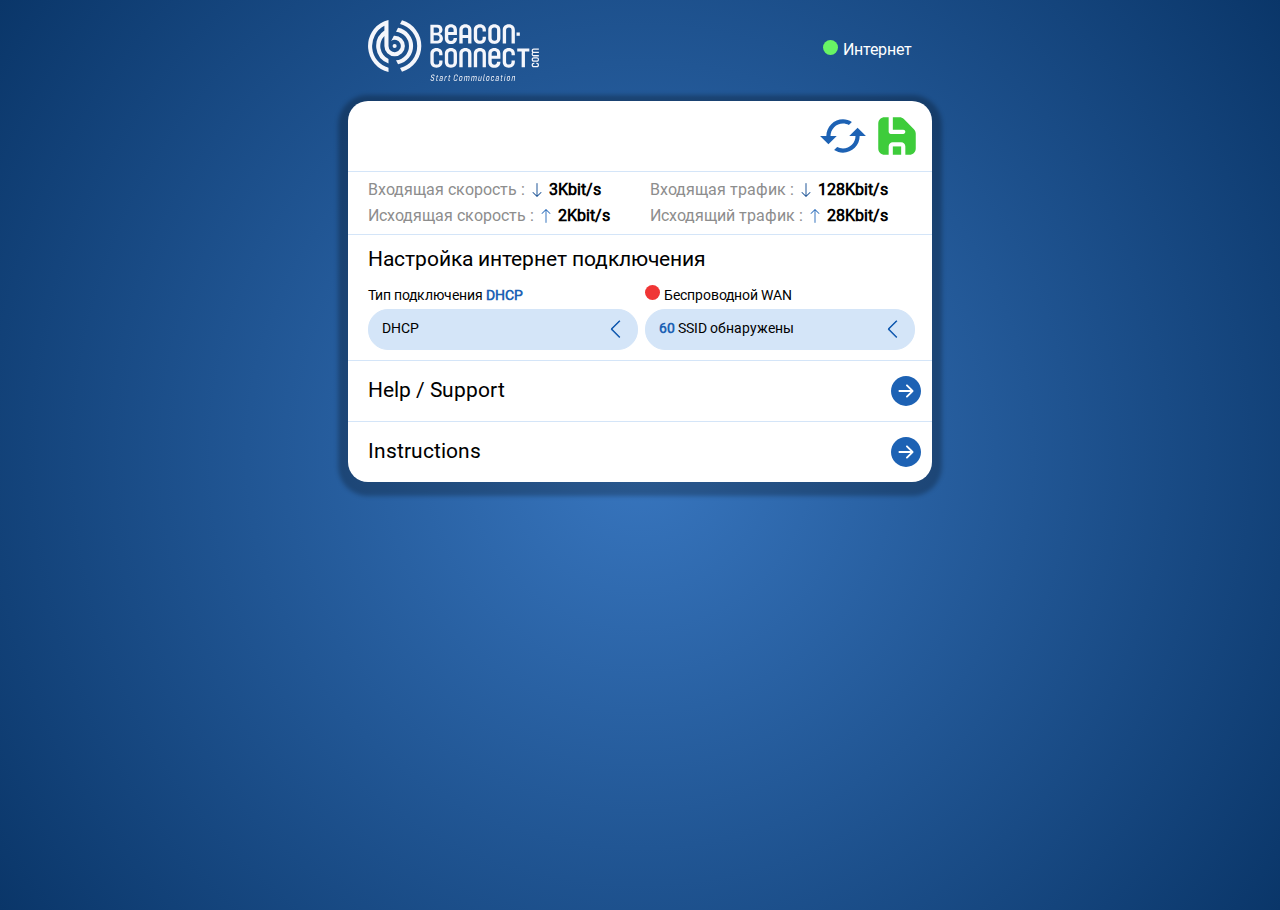
<file: index.html>
<!DOCTYPE html>
<html lang="ru">

<head>
    <meta charset="utf-8">
    <meta http-equiv="X-UA-Compatible" content="IE=edge">
    <meta name="viewport" content="width=device-width, initial-scale=1">
    <title>Beacom Connect</title>
    <link rel="stylesheet" type="text/css" href="css/style.css" />
    <script src="js/beacom.js"></script>
</head>

<body>
    <div class="content">
        <div class="header">
            <div class="logo"></div>
            <div class="ii-cont1">
                <div class="ii-cont2">
                    <div class="ii"></div>
                    Интернет
                </div>
            </div>
        </div>
        <div class="cont-form">
            <div class="blok1">
                <div class="blok1-p-b">
                    <a class="rebut" herf="#"></a>
                    <a class="save" herf="#"></a>
                </div>
            </div>
            <div class="blok2">
                <div class="speed">
                    <div class="speed-down">
                        <p>Входящая скорость : <b>3Kbit/s</b></p>
                    </div>
                    <div class="speed-down">
                        <p>Входящая трафик : <b>128Kbit/s</b></p>
                    </div>
                </div>
                <div class="speed">
                    <div class="speed-up">
                        <p>Исходящая скорость : <b>2Kbit/s</b></p>
                    </div>
                    <div class="speed-up">
                        <p>Исходящий трафик : <b>28Kbit/s</b></p>
                    </div>
                </div>
            </div>
            <div class="blok3">
                <div class="cont">
                    <h4 onclick="open1()">Настройка интернет подключения</h4>
                    <div class="tw" id="blok3-false">
                        <div class="type">
                            <p>Тип подключения <b>DHCP</b></p>
                            <div class="wan">
                                <div class="wan-of"></div>
                                <p>Беспроводной WAN <b>60</b> SSID обнаружены</p>
                            </div>
                        </div>
                    </div>
                    <div class="tw" id="blok3-true">
                        <div class="type">
                            <p>Тип подключения <b>DHCP</b></p>
                            <details id="d1">
                                <summary id="sump1">
                                    <p>DHCP</p>
                                </summary>
                                <ul id="ul1">
                                    <li onclick="select(this.innerHTML)">
                                        <p>DHCP1</p>
                                    </li>
                                    <li onclick="select(this.innerHTML)">
                                        <p>DHCP2</p>
                                    </li>
                                    <li onclick="select(this.innerHTML)">
                                        <p>DHCP3</p>
                                    </li>
                                </ul>
                            </details>
                        </div>
                        <div class="wan">
                            <div class="wan-of"></div>
                            <p id="step2">Беспроводной WAN</p>
                            <details id="d2">
                                <summary id="sump2">
                                    <p><b>60</b> SSID обнаружены</p>
                                </summary>
                                <ul>
                                    <li onclick="select2(this.innerHTML)">
                                        <a class="fa"></a>
                                        <p>Enternet</p>
                                        <p>
                                            <b class="speed-down">30</b>
                                            <b class="speed-up">5  Kbit/s</b>
                                        </p>
                                    </li>
                                    <li onclick="select2(this.innerHTML)">
                                        <a class="fa"></a>
                                        <p>PR10000239</p>
                                        <p>
                                            <b class="speed-down">23</b>
                                            <b class="speed-up">5  Kbit/s</b>
                                        </p>
                                    </li>
                                    <li onclick="select2(this.innerHTML)">
                                        <a class="fa"></a>
                                        <p>Leninskii12</p>
                                        <p>
                                            <b class="speed-down">10</b>
                                            <b class="speed-up">5  Kbit/s</b>
                                        </p>
                                    </li>
                                </ul>
                            </details>
                        </div>
                    </div>
                </div>
            </div>

            <div class="menu">
                <div class="menu-punkt">
                    <a>Help / Support</a>
                </div>
                <div class="menu-punkt">
                    <a>Instructions</a>
                </div>
            </div>
        </div>
    </div>
    </div>
</body>
</file>
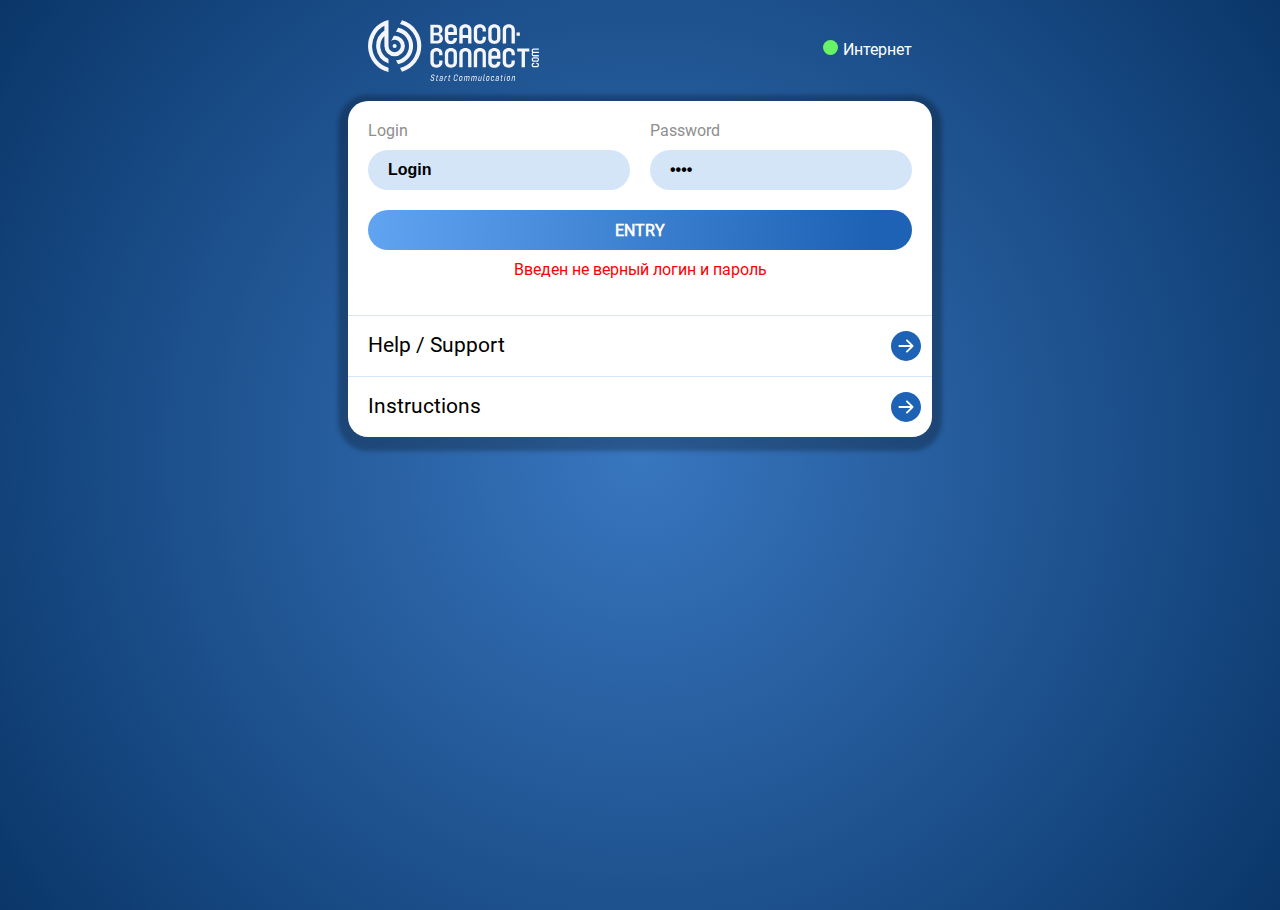
<file: auth.html>
<!DOCTYPE html5>
<html lang="ru">

<head>
    <meta charset="utf-8">
    <meta http-equiv="X-UA-Compatible" content="IE=edge">
    <meta name="viewport" content="width=device-width, initial-scale=1">
    <title>Beacom Connect</title>
    <link rel="stylesheet" type="text/css" href="css/style.css" />
    <script src="js/beacom.js"></script>
</head>

<body>
    <div class="content">
        <div class="header">
            <div class="logo"></div>
            <div class="ii-cont1">
                <div class="ii-cont2">
                    <div class="ii"></div>
                    Интернет
                </div>
            </div>
        </div>
        <div class="cont-form">
            <form>
                <div class="flex-cont">
                    <div class="flex1">
                        <label for="fname">Login</label>
                        <input type="text" id="login" name="login" value="Login">
                    </div>
                    <div class="flex2">
                        <label for="lname">Password</label>
                        <input type="password" id="password" name="password" value="****">
                    </div>
                </div>
                <input type="submit" value="entry">
                <text class="eror">Введен не верный логин и пароль</text>
            </form>

            <div class="menu">
                <div class="menu-punkt">
                    <a>Help / Support</a>
                </div>
                <div class="menu-punkt">
                    <a>Instructions</a>
                </div>
            </div>
        </div>
    </div>
</body>
</file>
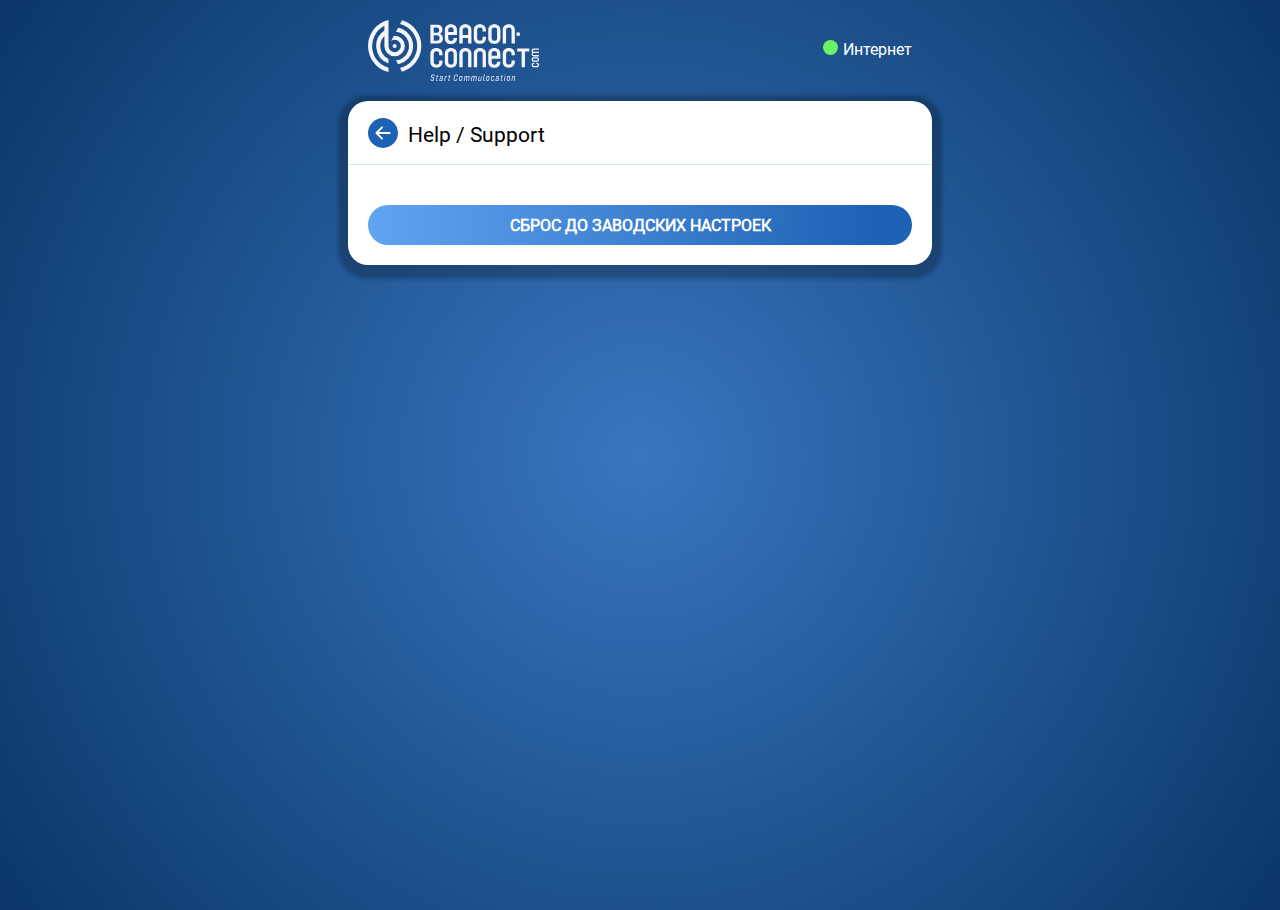
<file: help.html>
<!DOCTYPE html5>
<html lang="ru">

<head>
    <meta charset="utf-8">
    <meta http-equiv="X-UA-Compatible" content="IE=edge">
    <meta name="viewport" content="width=device-width, initial-scale=1">
    <title>Beacom Connect</title>
    <link rel="stylesheet" type="text/css" href="css/style.css" />
    <!--    <script src="js/kviz.js"></script> -->
</head>

<body>
    <div class="content">
        <div class="header">
            <div class="logo"></div>
            <div class="ii-cont1">
                <div class="ii-cont2">
                    <div class="ii"></div>
                    Интернет
                </div>
            </div>
        </div>
        <div class="cont-form">
            <div class="heada">
                <a>Help / Support</a>
            </div>

            <form>
                <input type="submit" value="СБРОС ДО ЗАВОДСКИХ НАСТРОЕК">
            </form>
        </div>
    </div>
</body>
</file>
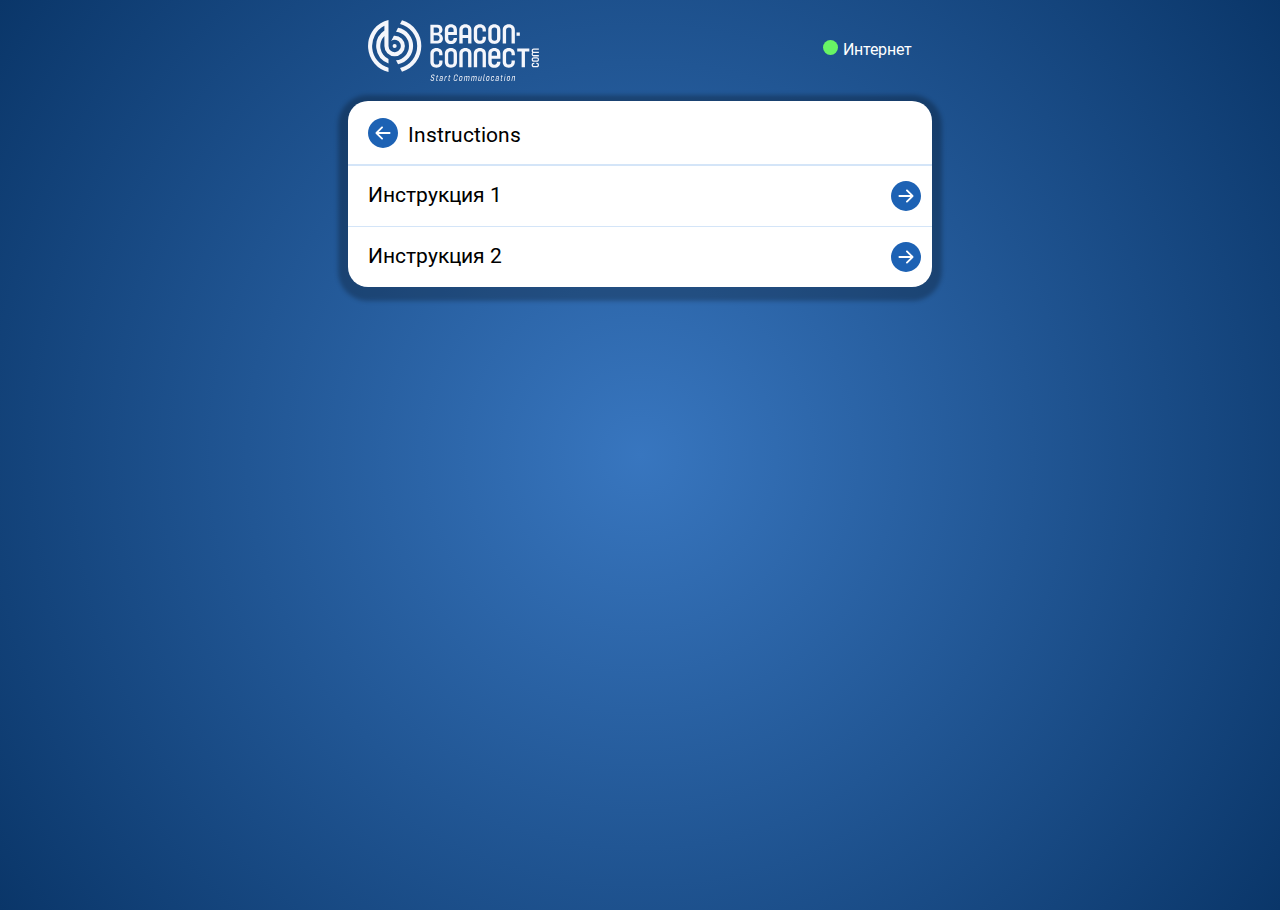
<file: instructions.html>
<!DOCTYPE html5>
<html lang="ru">

<head>
    <meta charset="utf-8">
    <meta http-equiv="X-UA-Compatible" content="IE=edge">
    <meta name="viewport" content="width=device-width, initial-scale=1">
    <title>Beacom Connect</title>
    <link rel="stylesheet" type="text/css" href="css/style.css" />
    <!--    <script src="js/kviz.js"></script> -->
</head>

<body>
    <div class="content">
        <div class="header">
            <div class="logo"></div>
            <div class="ii-cont1">
                <div class="ii-cont2">
                    <div class="ii"></div>
                    Интернет
                </div>
            </div>
        </div>
        <div class="cont-form">
            <div class="heada">
                <a>Instructions</a>
            </div>

            <div class="menu">
                <div class="menu-punkt">
                    <a>Инструкция 1</a>
                </div>
                <div class="menu-punkt">
                    <a>Инструкция 2</a>
                </div>
            </div>
        </div>
    </div>
</body>
</file>
<file: css/style.css>
@font-face {
    font-family: 'Roboto';
    src: url('../font/Roboto-Regular.woff') format('woff');
}

body {
    background: rgb(56, 118, 191);
    background: radial-gradient(circle, rgba(56, 118, 191, 1) 0%, rgba(10, 54, 105, 1) 100%);
    font-family: 'Roboto', sans-serif;
    padding: 0px;
    margin: 0px;
}

@media (min-width:376px) {
    .content {
        display: block;
        width: 584px;
        margin-left: auto;
        margin-right: auto;
        height: 100vh;
        position: relative;
        padding-top: 10px;
    }
    /*---------------------------------------------------------------Шапка-----------------------------------------*/
    .header {
        margin-bottom: 20px;
        position: relative;
        display: block;
        height: 61px;
        padding-top: 10px;
    }
    .logo {
        background-image: url('../img/logo-beacom.svg');
        background-repeat: no-repeat;
        background-size: 100%;
        display: block;
        width: 171px;
        height: 61px;
        margin-left: 20px;
    }
    .ii-cont1 {
        position: absolute;
        right: 0px;
        top: 30px;
        color: #ffffff;
        font-size: 1rem;
        margin-right: 20px;
    }
    .ii-cont2 {
        position: relative;
        padding-left: 20px;
    }
    .ii {
        position: absolute;
        width: 15px;
        height: 15px;
        left: 0px;
        background: #68F465;
        border-radius: 15px;
    }
    .ii-of {
        position: absolute;
        width: 15px;
        height: 15px;
        left: 0px;
        background: #F03535;
        border-radius: 15px;
    }
    /*---------------------------------------------- Форма --------------------------------------*/
    .eror {
        color: red;
        text-align: center;
        display: block;
        margin-top: 10px;
    }
    .cont-form {
        display: block;
        height: auto;
        background: #FFFFFF;
        box-shadow: 0px 4px 4px 10px rgba(0, 0, 0, 0.25);
        border-radius: 20px;
        padding: 0px;
    }
    .cont-form form {
        padding: 20px 20px 20px 20px;
    }
    .flex-cont {
        display: flex;
        width: 100%;
    }
    .flex1 {
        display: block;
        margin-right: 20px;
    }
    .flex2 {
        display: block;
    }
    .flex-cont label {
        font-family: Roboto;
        font-style: normal;
        font-weight: normal;
        font-size: 1rem;
        line-height: 19px;
        color: #8E8E8E;
        margin-left: 0px;
        margin-bottom: 10px;
        display: block;
    }
    .flex-cont input[type=text] {
        margin-right: 0px;
    }
    .flex-cont input[type=text],
    input[type=password] {
        width: 100%;
        height: 40px;
        left: 447px;
        top: 264px;
        background: #D4E5F8;
        border-radius: 20px;
        border: solid 0px;
        font-style: normal;
        font-weight: bold;
        font-size: 1rem;
        line-height: 19px;
        color: #000000;
        padding-left: 20px;
        outline: none;
        display: block;
        padding-right: 40px;
    }
    .flex-cont input[type=text]:focus {
        border: solid 0px;
        border-radius: 20px;
        background-color: #EBF0F6;
    }
    .flex-cont input[type=password]:focus {
        border: solid 0px;
        border-radius: 20px;
        background-color: #EBF0F6;
    }
    input[type=submit] {
        width: 100%;
        height: 40px;
        background: linear-gradient(92.85deg, #60A3F1 0.7%, #1D62B4 92.61%);
        border-radius: 20px;
        border: solid 0px;
        color: #ffffff;
        font-family: Roboto;
        font-style: normal;
        font-weight: bold;
        font-size: 1rem;
        line-height: 19px;
        text-transform: uppercase;
        margin-top: 20px;
    }
    .menu {
        display: block;
        margin-top: 0px;
    }
    .menu-punkt {
        background-image: url('../img/right.svg');
        background-repeat: no-repeat;
        background-position: 98% 50%;
        height: 45px;
        width: 100%;
        display: block;
        font-family: Roboto;
        font-style: normal;
        font-weight: normal;
        font-size: 1.3rem;
        line-height: 28px;
        color: #000000;
        border-top: 1px solid #D4E5F8;
        padding-top: 15px;
    }
    .menu-punkt a {
        text-decoration: none;
        margin-left: 20px;
        display: block;
        width: 100%;
    }
    .menu-punkt a:hover {
        color: red;
    }
    /*-------------------------------------- VPN-------------------------------*/
    .blok1 {
        padding-top: 10px;
        padding-left: 20px;
        position: relative;
        height: 60px;
    }
    .blok1-p-b {
        position: absolute;
        right: 10px;
    }
    .blok1 .rebut {
        background-image: url('../img/rebut.svg');
        background-repeat: no-repeat;
        display: inline-block;
        width: 50px;
        height: 50px;
    }
    .blok1 .save {
        background-image: url('../img/save.svg');
        background-repeat: no-repeat;
        display: inline-block;
        width: 50px;
        height: 50px;
    }
    /*-------------------------------- Скорость-------------------------------*/
    .blok2 {
        width: 100%;
        display: block;
        font-family: Roboto;
        font-style: normal;
        font-weight: normal;
        font-size: 1rem;
        line-height: 28px;
        border-top: 1px solid #D4E5F8;
    }
    .speed {
        display: flex;
        align-items: stretch;
        margin-left: 20px;
        margin-top: 10px;
        margin-bottom: 10px;
    }
    .speed p {
        font-size: 1rem;
        line-height: 16px;
        color: #8D8D8D;
        margin: 0px;
    }
    .speed-down {
        flex-grow: 1;
        text-align: left;
        width: 282px;
    }
    .speed-down b {
        background-image: url('../img/down.svg');
        background-repeat: no-repeat;
        background-position: 0% 50%;
        display: inline-block;
        padding-left: 20px;
        color: #000000;
    }
    .speed-up {
        flex-grow: 1;
        text-align: left;
        width: 282px;
    }
    .speed-up b {
        background-image: url('../img/up.svg');
        background-repeat: no-repeat;
        background-position: 0% 50%;
        display: inline-block;
        padding-left: 20px;
        color: #000000;
    }
    /*----------------------------------- Настройка интернет подключения-------------------------*/
    .blok3 {
        width: 100%;
        display: block;
        font-family: Roboto;
        font-style: normal;
        font-weight: normal;
        border-top: 1px solid #D4E5F8;
        /* background-image: url('../img/2down.svg'); */
        background-repeat: no-repeat;
        background-position: 98.5% 20%;
        background-size: 34px;
    }
    .blok3 #blok3-false {
        display: none;
    }
    .blok3 .cont {
        margin: 10px 10px 10px 20px;
    }
    .blok3 .tw {
        display: flex;
        align-items: stretch;
    }
    .blok3 .type {
        flex-grow: 1;
        width: 100%;
    }
    .blok3 .wan {
        flex-grow: 1;
        width: 100%;
    }
    .blok3 h4 {
        font-family: Roboto;
        font-style: normal;
        font-weight: normal;
        font-size: 1.3rem;
        line-height: 28px;
        color: #000000;
        margin: 0px 0px 10px 0px;
    }
    .blok3 p {
        font-family: Roboto;
        font-style: normal;
        font-weight: normal;
        font-size: 1rem;
        line-height: 16px;
        color: #8D8D8D;
        display: inline-block;
        margin-top: 5px;
        margin-bottom: 5px;
    }
    .blok3 b {
        color: #1D62B4;
    }
    .blok3 .wan-online {
        display: inline-block;
        width: 15px;
        height: 15px;
        left: 0px;
        background: #68F465;
        border-radius: 15px;
    }
    .blok3 .wan-of {
        display: inline-block;
        width: 15px;
        height: 15px;
        left: 0px;
        background: #F03535;
        border-radius: 15px;
    }
    .blok3 form {
        margin: 0px;
        padding: 0px;
    }
    .blok3 select {
        width: 100%;
        height: 40px;
        background: #D4E5F8;
        border-radius: 20px;
        border: solid 1px #D4E5F8;
        font-style: normal;
        font-weight: bold;
        font-size: 1rem;
        line-height: 19px;
        color: #000000;
        padding-left: 15px;
        outline: none;
        display: block;
        padding-right: 0px;
        background-image: url('../img/drop.svg');
        background-repeat: no-repeat;
        background-position: right .7em top 50%, 0 0;
        -moz-appearance: none;
        -webkit-appearance: none;
    }
    details {
        position: relative;
        width: 90%;
        margin-right: 1rem;
    }
    details[open] {
        z-index: 1;
    }
    summary {
        padding: .4rem .4rem .4rem .8rem;
        cursor: pointer;
        width: 100%;
        background: #D4E5F8;
        border-radius: 20px;
        border: solid 1px #D4E5F8;
        list-style: none;
    }
    summary::-webkit-details-marker {
        display: none;
    }
    details[open] summary:before {
        content: '';
        display: block;
        width: 100vw;
        height: 100vh;
        background: transparent;
        position: fixed;
        top: 0;
        left: 0;
    }
    summary:after {
        content: '';
        display: inline-block;
        float: right;
        width: .7rem;
        height: .7rem;
        border-bottom: 2px solid #1D62B4;
        border-left: 2px solid #1D62B4;
        border-bottom-left-radius: 2px;
        transform: rotate(45deg) translate(50%, 0%);
        transform-origin: center center;
        transition: transform ease-in-out 100ms;
        margin-right: 10px;
        margin-top: 2px;
    }
    summary:focus {
        outline: none;
    }
    details[open] summary:after {
        transform: rotate(-45deg) translate(0%, 0%);
    }
    ul {
        width: 110%;
        background: #D4E5F8;
        position: absolute;
        top: calc(100% + .5rem);
        left: 0;
        padding: 1rem;
        margin: 0;
        box-sizing: border-box;
        border-radius: 20px;
        max-height: 200px;
        overflow-y: auto;
    }
    li {
        margin: 0;
        padding: 1rem 0;
        border-bottom: 1px solid #ccc;
        list-style-type: none;
    }
    .fa {
        background-image: url('../img/fa.svg');
        background-repeat: no-repeat;
        width: 16px;
        height: 16px;
        display: inline-block;
    }
    .wan .speed-down {
        background-image: url('../img/down.svg');
        background-repeat: no-repeat;
        background-position: 0% 50%;
        display: inline;
        padding-left: 20px;
        color: #000000;
    }
    .wan .speed-up {
        background-image: url('../img/up.svg');
        background-repeat: no-repeat;
        background-position: 0% 50%;
        display: inline;
        padding-left: 20px;
        color: #000000;
    }
    .wan p {
        font-size: .9rem;
        color: #000000;
    }
    .type p {
        font-size: .9rem;
        color: #000000;
    }
    li:first-child {
        padding-top: 0;
    }
    li:last-child {
        padding-bottom: 0;
        border-bottom: none;
    }
    li:active summary {
        display: none;
    }
    /*----------------------------------Помощь и Инструкции-------------------------------------------------*/
    .heada {
        padding-top: 10px;
        background-image: url(../img/left.svg);
        background-repeat: no-repeat;
        background-position: 20px 50%;
        border-bottom: 1px solid #D4E5F8;
    }
    .heada:hover {
        background-color: #F0F4F8;
        border-radius: 20px 20px 0px 0px;
    }
    .heada a {
        font-family: Roboto;
        font-style: normal;
        font-weight: normal;
        font-size: 1.3rem;
        line-height: 28px;
        color: #000000;
        margin: 10px 0px 15px 60px;
        display: block;
        width: 100%;
        text-decoration: none;
    }
}

@media (max-width:375px) {
    .content {
        width: 100%;
        margin-left: auto;
        margin-right: auto;
        height: 100vh;
        position: relative;
    }
    /*---------------------------------------------------------------Шапка-----------------------------------------*/
    .header {
        margin-bottom: 20px;
        position: relative;
        display: block;
        height: 61px;
        padding-top: 30px;
    }
    .logo {
        background-image: url('../img/logo-beacom.svg');
        background-repeat: no-repeat;
        background-size: 100%;
        display: block;
        width: 171px;
        height: 61px;
        margin-left: 20px;
    }
    .ii-cont1 {
        position: absolute;
        right: 0px;
        top: 45px;
        color: #ffffff;
        font-size: 1rem;
        margin-right: 20px;
    }
    .ii-cont2 {
        position: relative;
        padding-left: 20px;
    }
    .ii {
        position: absolute;
        width: 15px;
        height: 15px;
        left: 0px;
        background: #68F465;
        border-radius: 15px;
    }
    .ii-of {
        position: absolute;
        width: 15px;
        height: 15px;
        left: 0px;
        background: #F03535;
        border-radius: 15px;
    }
    /*---------------------------------------------- Контент --------------------------------------*/
    .cont-form {
        display: block;
        height: auto;
        background: #FFFFFF;
        box-shadow: 0px 4px 4px 10px rgba(0, 0, 0, 0.25);
        border-radius: 20px;
        padding: 0px;
    }
    .cont-form form {
        padding: 20px 20px 20px 20px;
    }
    .flex-cont {
        display: flex;
        flex-wrap: wrap;
        width: 100%;
    }
    .flex1 {
        display: block;
        margin-right: 0px;
        margin-bottom: 20px;
    }
    .flex2 {
        display: block;
    }
    .flex-cont label {
        font-family: Roboto;
        font-style: normal;
        font-weight: normal;
        font-size: 1rem;
        line-height: 19px;
        color: #8E8E8E;
        margin-left: 0px;
        margin-bottom: 10px;
        display: block;
    }
    .flex-cont input[type=text] {
        margin-right: 0px;
    }
    .flex-cont input[type=text],
    input[type=password] {
        width: 90vw;
        height: 40px;
        left: 447px;
        top: 264px;
        background: #D4E5F8;
        border-radius: 20px;
        border: solid 0px;
        font-style: normal;
        font-weight: bold;
        font-size: 1rem;
        line-height: 19px;
        color: #000000;
        padding-left: 20px;
        outline: none;
        display: block;
        padding-right: 40px;
    }
    .flex-cont input[type=text]:focus {
        border: solid 0px;
        border-radius: 20px;
        background-color: #EBF0F6;
    }
    .flex-cont input[type=password]:focus {
        border: solid 0px;
        border-radius: 20px;
        background-color: #EBF0F6;
    }
    input[type=submit] {
        width: 100%;
        height: 40px;
        background: linear-gradient(92.85deg, #60A3F1 0.7%, #1D62B4 92.61%);
        border-radius: 20px;
        border: solid 0px;
        color: #ffffff;
        font-family: Roboto;
        font-style: normal;
        font-weight: bold;
        font-size: 1rem;
        line-height: 19px;
        text-transform: uppercase;
        margin-top: 20px;
    }
    .menu {
        display: block;
        margin-top: 0px;
    }
    .menu-punkt {
        background-image: url('../img/right.svg');
        background-repeat: no-repeat;
        background-position: 95% 50%;
        height: 45px;
        width: 100%;
        display: block;
        font-family: Roboto;
        font-style: normal;
        font-weight: normal;
        font-size: 1.3rem;
        line-height: 28px;
        color: #000000;
        border-top: 1px solid #D4E5F8;
        padding-top: 15px;
    }
    .menu-punkt a {
        text-decoration: none;
        margin-left: 20px;
        width: 100%;
    }
    .menu-punkt a:hover {
        color: red;
    }
    /*-------------------------------------- VPN-------------------------------*/
    .blok1 {
        padding-top: 10px;
        padding-left: 20px;
        position: relative;
        height: 60px;
    }
    .blok1-p-b {
        position: absolute;
        right: 10px;
    }
    .blok1 .rebut {
        background-image: url('../img/rebut.svg');
        background-repeat: no-repeat;
        display: inline-block;
        width: 50px;
        height: 50px;
    }
    .blok1 .save {
        background-image: url('../img/save.svg');
        background-repeat: no-repeat;
        display: inline-block;
        width: 50px;
        height: 50px;
    }
    /*-------------------------------- Скорость-------------------------------*/
    .blok2 {
        width: 100%;
        display: block;
        font-family: Roboto;
        font-style: normal;
        font-weight: normal;
        font-size: 1rem;
        line-height: 28px;
        border-top: 1px solid #D4E5F8;
    }
    .speed {
        display: flex;
        flex-wrap: wrap;
        align-items: stretch;
        margin-left: 20px;
        margin-top: 10px;
        margin-bottom: 10px;
    }
    .speed p {
        font-size: 1rem;
        line-height: 16px;
        color: #8D8D8D;
        margin: 0px;
    }
    .speed-down {
        flex-grow: 1;
        text-align: left;
        width: 282px;
        margin-bottom: 10px;
    }
    .speed-down b {
        background-image: url('../img/down.svg');
        background-repeat: no-repeat;
        background-position: 0% 50%;
        display: inline-block;
        padding-left: 20px;
        color: #000000;
    }
    .speed-up {
        flex-grow: 1;
        text-align: left;
        width: 282px;
        margin-bottom: 10px;
    }
    .speed-up b {
        background-image: url('../img/up.svg');
        background-repeat: no-repeat;
        background-position: 0% 50%;
        display: inline-block;
        padding-left: 20px;
        color: #000000;
    }
    /*----------------------------------- Настройка интернет подключения-------------------------*/
    .blok3 {
        width: 100%;
        display: block;
        font-family: Roboto;
        font-style: normal;
        font-weight: normal;
        border-top: 1px solid #D4E5F8;
        /* background-image: url('../img/2down.svg'); */
        background-repeat: no-repeat;
        background-position: 98.5% 20%;
        background-size: 34px;
    }
    .blok3 #blok3-false {
        display: none;
    }
    .blok3 .cont {
        margin: 10px 10px 10px 20px;
    }
    .blok3 .tw {
        display: flex;
        align-items: stretch;
        flex-wrap: wrap;
    }
    .blok3 .type {
        flex-grow: 1;
        width: 100%;
    }
    .blok3 .wan {
        flex-grow: 1;
        width: 100%;
    }
    .blok3 h4 {
        font-family: Roboto;
        font-style: normal;
        font-weight: normal;
        font-size: 1.3rem;
        line-height: 28px;
        color: #000000;
        margin: 0px 0px 10px 0px;
    }
    .blok3 p {
        font-family: Roboto;
        font-style: normal;
        font-weight: normal;
        font-size: 1rem;
        line-height: 16px;
        color: #8D8D8D;
        display: inline-block;
        margin-top: 5px;
        margin-bottom: 5px;
    }
    .blok3 b {
        color: #1D62B4;
    }
    .blok3 .wan-online {
        display: inline-block;
        width: 15px;
        height: 15px;
        left: 0px;
        background: #68F465;
        border-radius: 15px;
    }
    .blok3 .wan-of {
        display: inline-block;
        width: 15px;
        height: 15px;
        left: 0px;
        background: #F03535;
        border-radius: 15px;
    }
    .blok3 form {
        margin: 0px;
        padding: 0px;
    }
    .blok3 select {
        width: 100%;
        height: 40px;
        background: #D4E5F8;
        border-radius: 20px;
        border: solid 1px #D4E5F8;
        font-style: normal;
        font-weight: bold;
        font-size: 1rem;
        line-height: 19px;
        color: #000000;
        padding-left: 15px;
        outline: none;
        display: block;
        padding-right: 0px;
        background-image: url('../img/drop.svg');
        background-repeat: no-repeat;
        background-position: right .7em top 50%, 0 0;
        -moz-appearance: none;
        -webkit-appearance: none;
    }
    details {
        position: relative;
        width: 90%;
        margin-right: 1rem;
    }
    details[open] {
        z-index: 1;
    }
    summary {
        padding: .4rem .4rem .4rem .8rem;
        cursor: pointer;
        width: 100%;
        background: #D4E5F8;
        border-radius: 20px;
        border: solid 1px #D4E5F8;
        list-style: none;
    }
    summary::-webkit-details-marker {
        display: none;
    }
    details[open] summary:before {
        content: '';
        display: block;
        width: 100vw;
        height: 100vh;
        background: transparent;
        position: fixed;
        top: 0;
        left: 0;
    }
    summary:after {
        content: '';
        display: inline-block;
        float: right;
        width: .7rem;
        height: .7rem;
        border-bottom: 2px solid #1D62B4;
        border-left: 2px solid #1D62B4;
        border-bottom-left-radius: 2px;
        transform: rotate(45deg) translate(50%, 0%);
        transform-origin: center center;
        transition: transform ease-in-out 100ms;
        margin-right: 10px;
        margin-top: 2px;
    }
    summary:focus {
        outline: none;
    }
    details[open] summary:after {
        transform: rotate(-45deg) translate(0%, 0%);
    }
    ul {
        width: 110%;
        background: #D4E5F8;
        position: absolute;
        top: calc(100% + .5rem);
        left: 0;
        padding: 1rem;
        margin: 0;
        box-sizing: border-box;
        border-radius: 20px;
        max-height: 200px;
        overflow-y: auto;
    }
    li {
        margin: 0;
        padding: 1rem 0;
        border-bottom: 1px solid #ccc;
        list-style-type: none;
    }
    .fa {
        background-image: url('../img/fa.svg');
        background-repeat: no-repeat;
        width: 16px;
        height: 16px;
        display: inline-block;
    }
    .wan .speed-down {
        background-image: url('../img/down.svg');
        background-repeat: no-repeat;
        background-position: 0% 50%;
        display: inline;
        padding-left: 20px;
        color: #000000;
    }
    .wan .speed-up {
        background-image: url('../img/up.svg');
        background-repeat: no-repeat;
        background-position: 0% 50%;
        display: inline;
        padding-left: 20px;
        color: #000000;
    }
    .wan p {
        font-size: .9rem;
        color: #000000;
    }
    .type p {
        font-size: .9rem;
        color: #000000;
    }
    li:first-child {
        padding-top: 0;
    }
    li:last-child {
        padding-bottom: 0;
        border-bottom: none;
    }
    li:active summary {
        display: none;
    }
    /*----------------------------------Помощь и Инструкции-------------------------------------------------*/
    .heada {
        padding-top: 10px;
        background-image: url(../img/left.svg);
        background-repeat: no-repeat;
        background-position: 20px 50%;
        border-bottom: 1px solid #D4E5F8;
    }
    .heada a {
        font-family: Roboto;
        font-style: normal;
        font-weight: normal;
        font-size: 1.3rem;
        line-height: 28px;
        color: #000000;
        margin: 10px 0px 15px 60px;
        display: block;
        text-decoration: none;
    }
    .eror {
        color: red;
        text-align: center;
        display: block;
        margin-top: 10px;
    }
}
</file>
